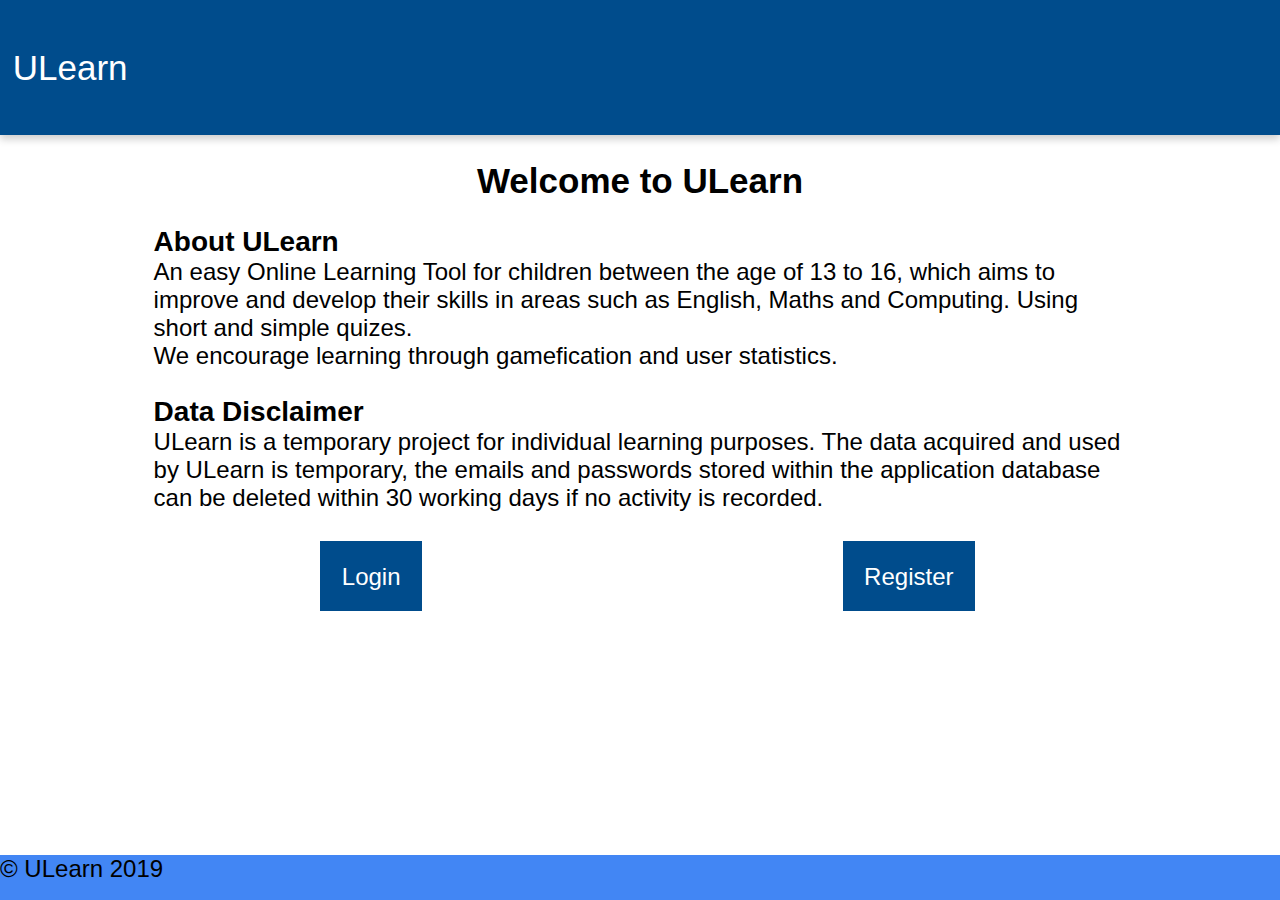
<file: index.html>
<!DOCTYPE html>
<html>

  <head lang="en">
    <meta charset="utf-8">
    <meta name="viewport" content="width=device-width">
    <link rel="stylesheet" href="style/indexWelcome.css">
    <title>ULearn</title>
  </head>

  <body>
    <header>
      <a>ULearn</a>
    </header>

    <main>
      <h1 class = "welcome">Welcome to ULearn</h1>
      <section>
        <h1> About ULearn </h1>
        <p> An easy Online Learning Tool for children between the age of 13 to 16, which aims
          to improve and develop their skills in areas such as English, Maths and Computing.
          Using short and simple quizes.
        <p> We encourage learning through gamefication and user statistics.
      </section>

      <section>
        <h1> Data Disclaimer </h1>
        <p>ULearn is a temporary project for individual learning purposes. The data acquired and used
          by ULearn is temporary, the emails and passwords stored within the application database can
          be deleted within 30 working days if no activity is recorded. 
      </section>

      <ul>
        <li><a href="login.html">Login</a></li>
        <li><a href="register.html">Register</a></li>
      </ul>

    </main>

    <footer>
      <p>&copy ULearn 2019 </p>
    </footer>

  </body>

</html>
</file>
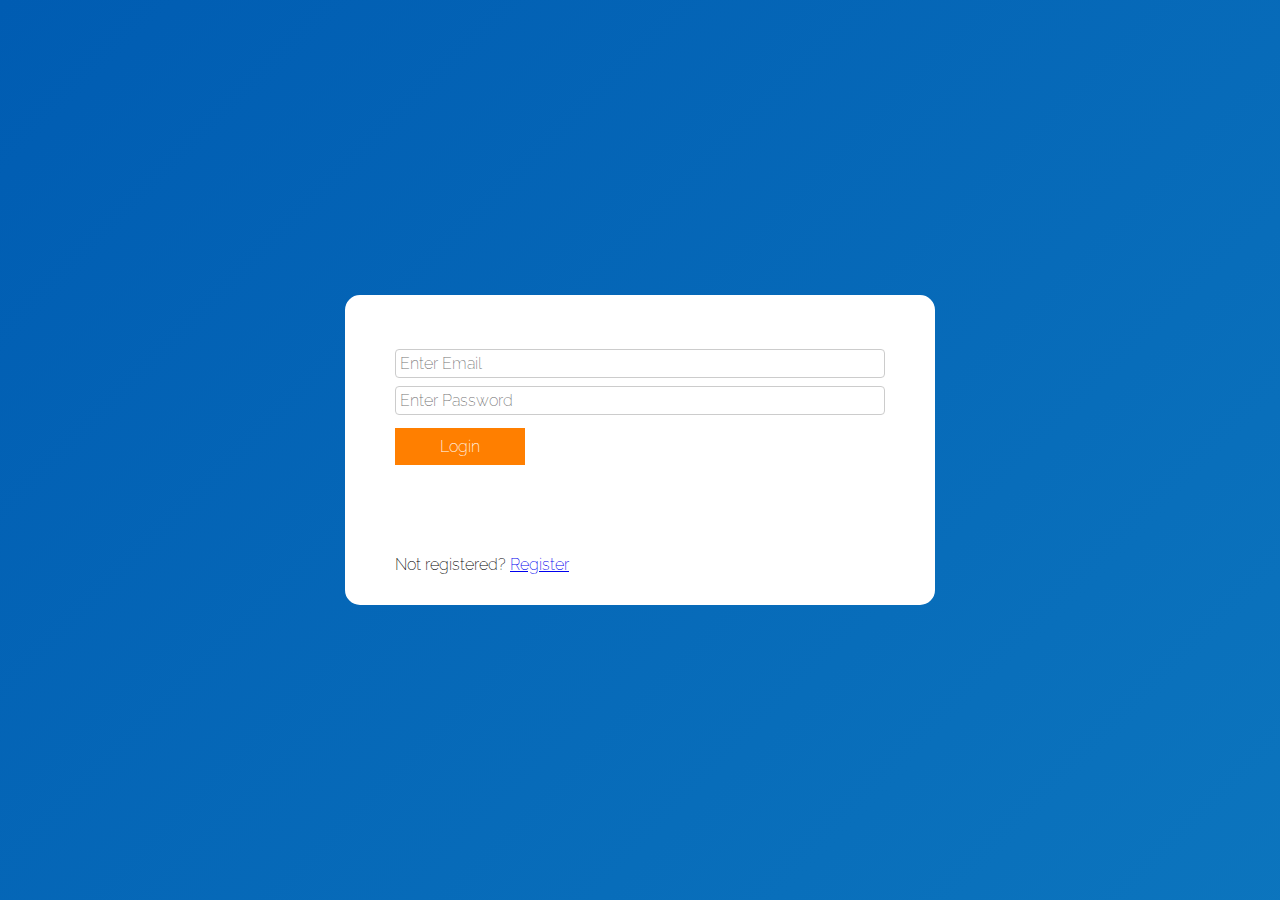
<file: login.html>
<!DOCTYPE html>
<html>
<head lang="en">
  <meta charset="utf-8">
  <meta name="viewport" content="width=device-width, intial-scale=1.0">

  <link rel="stylesheet" href="style/login_register.css">

  <link href="https://fonts.googleapis.com/css?family=Open+Sans|Raleway:100,200,300,400,600" rel="stylesheet">
  <meta name="viewport" content="width=device-width, initial-scale=1.0">

  <meta charset="utf-8">
  <meta name="viewport" content="width=device-width, initial-scale=1.0">
  <meta name="description" content="uLearn Web Application.">
  <meta name="keywords" content="uLearn, online_learning, learning, quiz">
  <link rel="shortcut icon" href="/favicon.png">
  <link rel="icon" type="image/png" sizes="32x32" href="img/logo_favicon.png">

  <script src="https://ajax.googleapis.com/ajax/libs/jquery/3.3.1/jquery.min.js"></script>

  <title> Login </title>

</head>


  <body>

    <main>
      <div class="login">
        <form class="login-form" action="php/login.php" method="post">
          <input type="email" placeholder="Enter Email" name="email" required>
          <input type="password" placeholder="Enter Password" name="password" required>
          <button type="submit" class="loginbtn"> Login </button>
          <p class="message">Not registered? <a href="register.html" action="JavaScript:drop">Register</a></p>
        </form>
      </div>
    </main>

  </body>

</html>
</file>
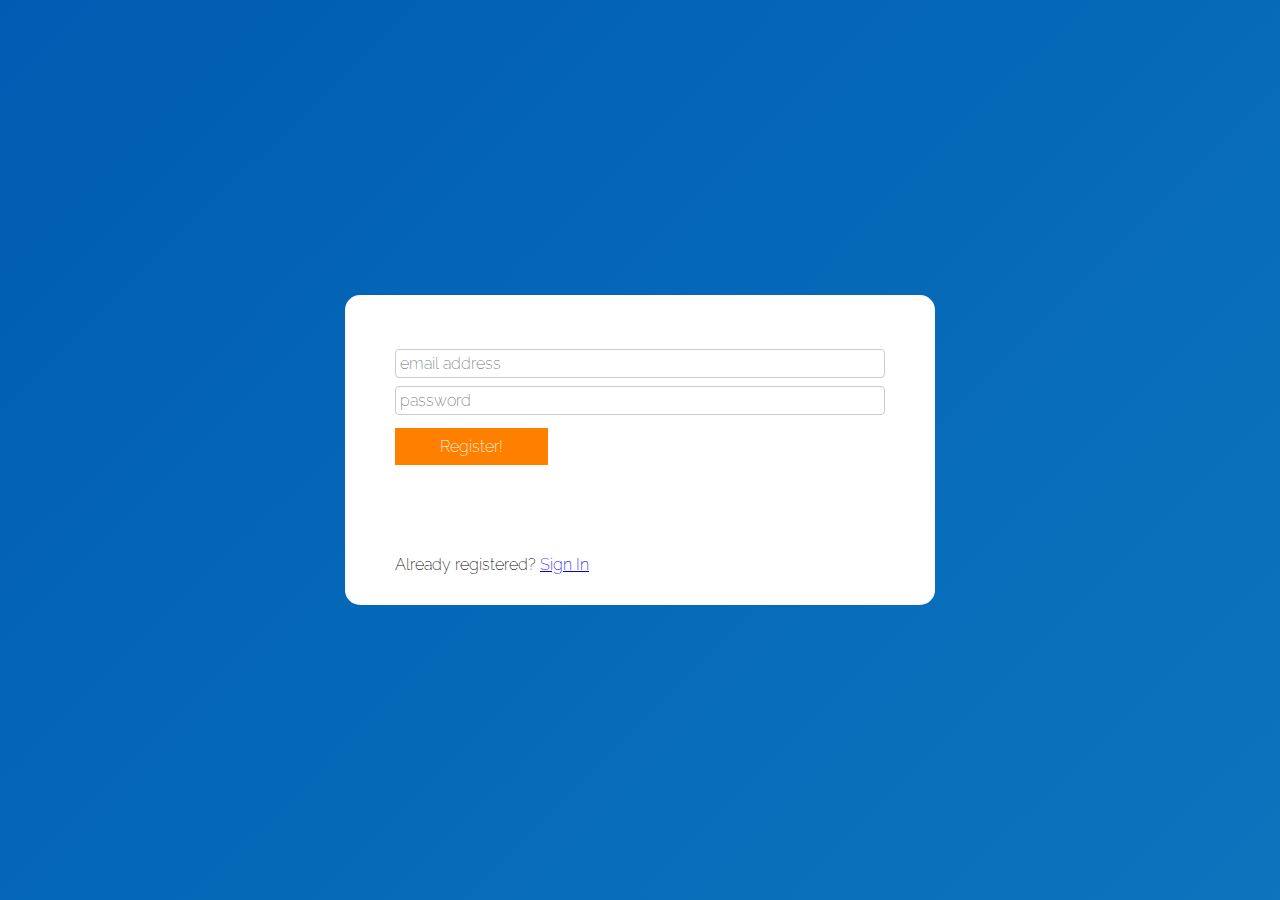
<file: register.html>
<!DOCTYPE html>
<html>
<head lang="en">
  <meta charset="utf-8">
  <meta name="viewport" content="width=device-width, intial-scale=1.0">

  <link rel="stylesheet" href="style/login_register.css">

  <link href="https://fonts.googleapis.com/css?family=Open+Sans|Raleway:100,200,300,400,600" rel="stylesheet">
  <meta name="viewport" content="width=device-width, initial-scale=1.0">

  <meta charset="utf-8">
  <meta name="viewport" content="width=device-width, initial-scale=1.0">
  <meta name="description" content="uLearn Web Application.">
  <meta name="keywords" content="uLearn, online_learning, learning, quiz">
  <link rel="shortcut icon" href="/favicon.png">
  <link rel="icon" type="image/png" sizes="32x32" href="img/logo_favicon.png">

  <script src="https://ajax.googleapis.com/ajax/libs/jquery/3.3.1/jquery.min.js"></script>

  <title> Register </title>

</head>

  <main>

    <div class="register">
      <form class="login-form" action="php/register.php" method="post">
        <input type="email" placeholder="email address" name="email" required>
        <input type="password" placeholder="password" name="password" required>
        <button>Register!</button>
        <p class="message">Already registered? <a href="login.html" action="JavaScript:drop">Sign In</a></p>
      </form>
    </div>

  </main>

  </body>

</html>
</file>
<file: style/indexWelcome.css>
/* Creating CSS Variables for consistent styling */
:root {
--main-bg-color: #fafafa;
--aqua: #4286f4;
--dark_blue: #4242f4;
--accent-light: #1976d2;
--accent-dark: #004c8c;
}

/* Page Tags */
/* Affects the whole document */
*{
  margin: 0;
  padding: 0;
  font-family: 'Raleway',sans-serif;
  font-size: 1em;
  box-sizing: border-box;
}

header{
  background-color: var(--accent-dark);
  color: white;
  position:relative;
  box-shadow: 0 4px 8px 0 rgba(0, 0, 0, 0.2);
  display: flex;
  justify-content: left; /* align horizontal */
  align-items: center; /* align vertical */
  padding:1vw;
  font-size: 35px;
}
nav header>a{
  text-decoration: none;
  margin-left: 2vw;
}

body{
  display: grid;
  grid-template-columns: 1fr;
  grid-template-rows: 15vh 80vh 5vh ;
  grid-template-areas:
  "nav"
  "main"
  "foot";
}

section{
  text-align: left;
  margin-left: 12%;
  margin-right: 12%;
  margin-top: 2%;
  margin-bottom: 2%;
}

h1{
  font-size: 28px;
}

p{
  font-size: 24px;
}

.welcome{
  text-align: center;
  font-size: 35px;
  margin-top: 2%;
  margin-bottom: 2%;
}

ul{
  display: flex;
  justify-content: space-between;
  flex-wrap: wrap;
  margin: 4% 8% 0% 8%;
}

ul li{
  display: inline;
  flex-basis: 50%;
  text-align: center;
}

li a{
  text-decoration: none;
  color: White;
  font-size: 1.5em;
  background-color: var(--accent-dark);
  padding: 4%;
}

a:hover{
  opacity: 0.9;
  color: black;
  transform: scale(1.1);
}

footer{
  grid-area: foot;
  background-color: var(--aqua);
}
</file>
<file: style/login_register.css>
*{
  margin: 0;
  padding: 0;

  font-family: 'Raleway', sans-serif;
  font-size: 1em;
  font-weight: 200;
}

body {
  background: linear-gradient(-45deg, #23A6D5, #23A6D5, #005cb2);
  background-size: 600% 600%;
	-webkit-animation: Gradient 17s ease infinite;
	-moz-animation: Gradient 17s ease infinite;

  display: grid;
  grid-template-columns:  1fr ;
  grid-template-rows: 30vh 40vh 30vh ;
  grid-template-areas:
  " . "
  "main"
  " . ";
}

@-moz-keyframes Gradient {
	0% {
		background-position: 0% 50%
	}
	50% {
		background-position: 100% 50%
	}
	100% {
		background-position: 0% 50%
	}
}

@keyframes Gradient {
	0% {
		background-position: 0% 50%
	}
	50% {
		background-position: 100% 50%
	}
	100% {
		background-position: 0% 50%
	}
}
main{grid-area: main;}

.login {
  margin:auto;
  width: 50%;
  height: 100%;
  display: flex;
  flex-direction: center;
  justify-content: center;

}

.register {
  margin: auto;
  width: 50%;
  height: 100%;
  display: flex;
  flex-direction: center;
  justify-content: center;
}

.login-form {
  margin: auto;
  background-color: white;
  border-radius: 15px;
  border: 25px solid white;
  padding: 25px;
  margin: 25px;
}

.login-form input{
  width: 100%;
  padding: 4px 4px 4px 4px;
  margin: 4px 0;
  display: inline-block;
  border: 1px solid #ccc;
  border-radius: 4px;
  box-sizing: border-box;
}

.login-form button {
  background-color: #FF7F00;
  border: 0;
  color: white; /* White text */
  padding: 1vh 5vh; /* Some padding */
  margin-top:1vh;
  margin-bottom: 10vh;
}

.login-form button:hover {
  opacity:0.95;
  border: solid 1px black;
  text-decoration: none;
  transform: scale(1.01);
}

div > form > h1 {
  padding-bottom: 1vh;
}
</file>
